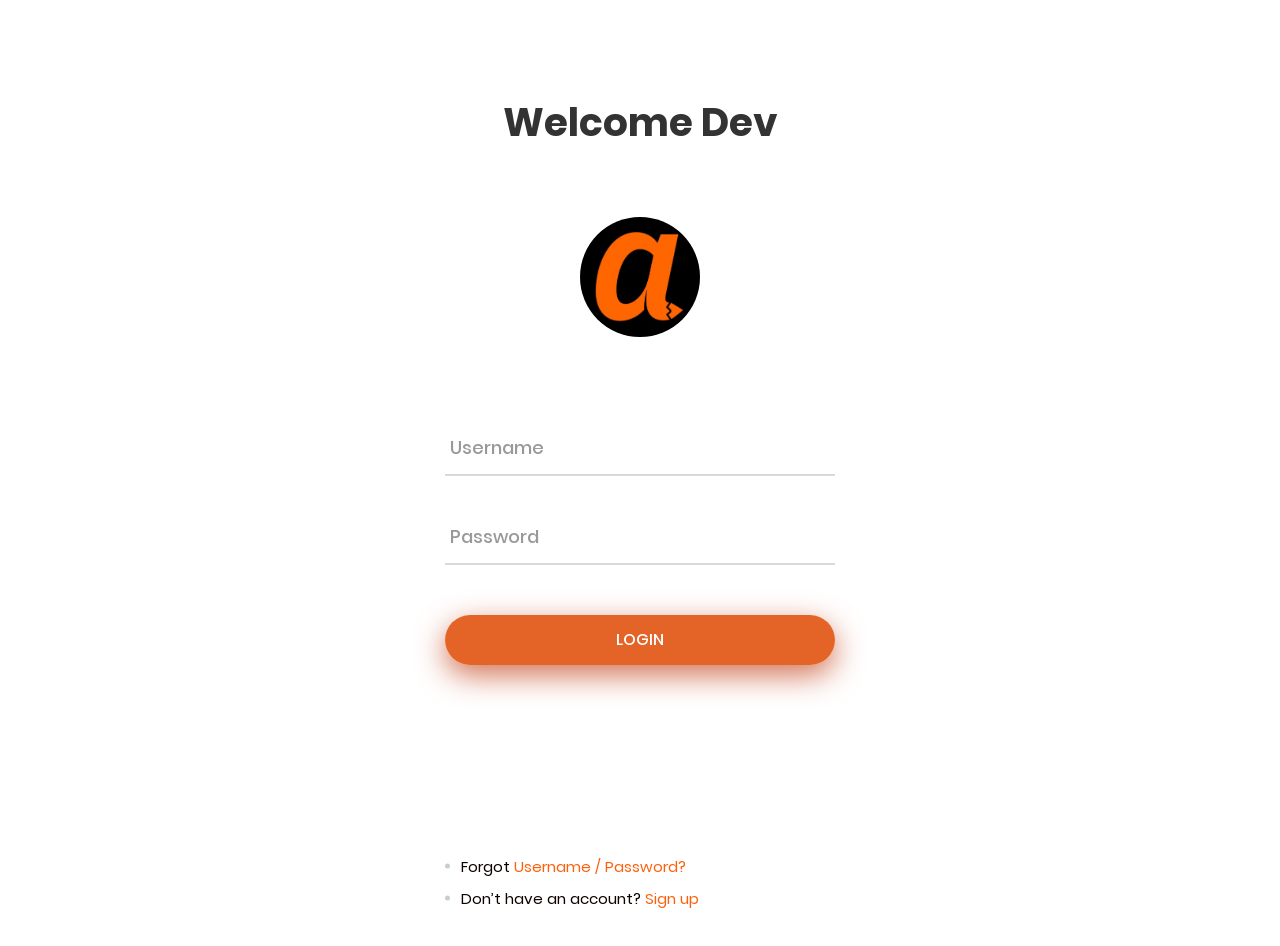
<file: login.html>
<!DOCTYPE html>
<html lang="en">
<head>
	<title>Login V6</title>
	<meta charset="UTF-8">
	<meta name="viewport" content="width=device-width, initial-scale=1">
	<meta name="robots" content="noindex, nofollow">
	<link rel="icon" type="image/png" href="/assets/login/images/icons/favicon.ico"/>

	<link rel="stylesheet" href="/assets/login/css/style.css">
</head>
<body>

	<div class="limiter">
		<div class="container-login100">
			<div class="wrap-login100 p-t-85 p-b-20">
				<form class="login100-form validate-form" action="/login" method="POST">
					<span class="login100-form-title p-b-70">
						Welcome Dev
					</span>
					<span class="login100-form-avatar">
						<img src="/assets/login/images/avatar-01.jpg" alt="AVATAR">
					</span>

					<div class="wrap-input100 validate-input m-t-85 m-b-35" data-validate = "Enter username">
						<input class="input100" type="text" name="username">
						<span class="focus-input100" data-placeholder="Username"></span>
					</div>

					<div class="wrap-input100 validate-input m-b-50" data-validate="Enter password">
						<input class="input100" type="password" name="password">
						<span class="focus-input100" data-placeholder="Password"></span>
					</div>

					<div class="container-login100-form-btn">
						<button class="login100-form-btn">
							Login
						</button>
					</div>

					<ul class="login-more p-t-190">
						<li class="m-b-8">
							<span class="txt1">
								Forgot
							</span>

							<a href="#" class="txt2">
								Username / Password?
							</a>
						</li>

						<li>
							<span class="txt1">
								Don’t have an account?
							</span>

							<a href="#" class="txt2">
								Sign up
							</a>
						</li>
					</ul>
				</form>
			</div>
		</div>
	</div>

		<script src="/assets/login/js/snippet.js"></script>
</body>
</html>
</file>
<file: assets/login/css/style.css>
/* Login_v6 - Colorlib
 * Every style this snippet uses, and nothing else. No framework, no build step.
 */

/* Keeps a host page's framework base styles (Bootstrap's reboot) off this
   snippet: every element starts from the browser default, then this sheet
   styles it. On its own page it changes nothing. */
:where(html) :is(html,body,div,span,p,a,h1,h2,h3,h4,h5,h6,label,input,select,option,optgroup,textarea,button,form,fieldset,legend,ul,ol,li,dl,dt,dd,figure,figcaption,section,article,header,footer,nav,main,aside,strong,b,em,i,small,sub,sup,blockquote,pre,code,picture,progress,output,summary,details,address,abbr,mark), :is(html, body) {
  all: revert;
}
:where(html) input::-webkit-datetime-edit,
:where(html) input::-webkit-datetime-edit-fields-wrapper,
:where(html) input::-webkit-datetime-edit-text,
:where(html) input::-webkit-datetime-edit-month-field,
:where(html) input::-webkit-datetime-edit-day-field,
:where(html) input::-webkit-datetime-edit-year-field {
  all: revert;
}
:where(html) :is(img, svg) {
  vertical-align: revert;
}
:where(html) :is(img, table, thead, tbody, tfoot, tr, th, td, caption, hr, iframe, video) {
  box-sizing: revert;
}
:where(html) img {
  border-style: revert;
}
:where(html) table {
  border-collapse: revert;
  caption-side: revert;
}
:where(html) caption {
  padding-top: revert;
  padding-bottom: revert;
  color: revert;
  text-align: revert;
}
:where(html) th {
  text-align: revert;
}
:where(html) :is(thead, tbody, tfoot, tr, td, th) {
  border-color: revert;
  border-style: revert;
  border-width: revert;
}
:where(html) hr {
  margin: revert;
  color: revert;
  background-color: revert;
  border: revert;
  opacity: revert;
  height: revert;
  overflow: revert;
}

@media print {
  :is(*, html) {
    text-shadow: none !important;
    box-shadow: none !important;
  }
}

:is(*, html) {
  box-sizing: inherit;
}

:is(*, html) {
  margin: 0px;
  padding: 0px;
  box-sizing: border-box;
}

.cl-icon {
  height: 1em;
  width: auto;
  fill: currentColor;
  display: inline-block;
}

@media print {
  ::after,
  ::before {
    text-shadow: none !important;
    box-shadow: none !important;
  }

  a,
  a:visited {
    text-decoration: underline;
  }

  img {
    page-break-inside: avoid;
  }
}

html {
  box-sizing: border-box;
  font-family: sans-serif;
  line-height: 1.15;
  -webkit-text-size-adjust: 100%;
  -ms-text-size-adjust: 100%;
  -ms-overflow-style: scrollbar;
  -webkit-tap-highlight-color: transparent;
}

::after,
::before {
  box-sizing: inherit;
}

@-ms-viewport {
  width: device-width;
}

body {
  margin: 0;
  font-family: -apple-system,BlinkMacSystemFont,"Segoe UI",Roboto,"Helvetica Neue",Arial,sans-serif;
  font-size: 1rem;
  font-weight: 400;
  line-height: 1.5;
  color: #212529;
  background-color: #fff;
}

ul {
  margin-top: 0;
  margin-bottom: 1rem;
}

ul ul {
  margin-bottom: 0;
}

a {
  color: #007bff;
  text-decoration: none;
  background-color: transparent;
  -webkit-text-decoration-skip: objects;
}

a:hover {
  color: #0056b3;
  text-decoration: underline;
}

a:not([href]):not([tabindex]) {
  color: inherit;
  text-decoration: none;
}

a:not([href]):not([tabindex]):focus,
a:not([href]):not([tabindex]):hover {
  color: inherit;
  text-decoration: none;
}

a:not([href]):not([tabindex]):focus {
  outline: 0;
}

img {
  vertical-align: middle;
  border-style: none;
}

a,
button,
input,
label,
textarea {
  -ms-touch-action: manipulation;
  touch-action: manipulation;
}

label {
  display: inline-block;
  margin-bottom: .5rem;
}

button:focus {
  outline: 1px dotted;
  outline: 5px auto -webkit-focus-ring-color;
}

button,
input,
textarea {
  margin: 0;
  font-family: inherit;
  font-size: inherit;
  line-height: inherit;
}

button,
input {
  overflow: visible;
}

button {
  text-transform: none;
}

[type=submit],
button,
html [type=button] {
  -webkit-appearance: button;
}

[type=button]::-moz-focus-inner,
[type=submit]::-moz-focus-inner,
button::-moz-focus-inner {
  padding: 0;
  border-style: none;
}

textarea {
  overflow: auto;
  resize: vertical;
}

::-webkit-file-upload-button {
  font: inherit;
  -webkit-appearance: button;
}

.show>a {
  outline: 0;
}

.p-t-85 {
  padding-top: 85px;
}

.p-t-190 {
  padding-top: 190px;
}

.p-b-20 {
  padding-bottom: 20px;
}

.p-b-70 {
  padding-bottom: 70px;
}

.m-t-85 {
  margin-top: 85px;
}

.m-b-8 {
  margin-bottom: 8px;
}

.m-b-35 {
  margin-bottom: 35px;
}

.m-b-50 {
  margin-bottom: 50px;
}

@font-face {
  font-family: Poppins-Regular;

  src: url('../fonts/Poppins-Regular.woff2') format('woff2');
}

@font-face {
  font-family: Poppins-Medium;

  src: url('../fonts/Poppins-Medium.woff2') format('woff2');
}

@font-face {
  font-family: Poppins-Bold;

  src: url('../fonts/Poppins-Bold.woff2') format('woff2');
}

@font-face {
  font-family: Poppins-SemiBold;

  src: url('../fonts/Poppins-SemiBold.woff2') format('woff2');
}

body,
html {
  height: 100%;
  font-family: Poppins-Regular, sans-serif;
}

a {
  font-family: Poppins-Regular;
  font-size: 14px;
  line-height: 1.7;
  color: #666666;
  margin: 0px;
  transition: all 0.4s;
  -webkit-transition: all 0.4s;
  -o-transition: all 0.4s;
  -moz-transition: all 0.4s;
}

a:focus {
  outline: none !important;
}

a:hover {
  text-decoration: none;
  color: #333333;
}

ul,
li {
  margin: 0px;
  list-style-type: none;
}

input {
  outline: none;
  border: none;
}

textarea {
  outline: none;
  border: none;
}

textarea:focus,
input:focus {
  border-color: transparent !important;
}

input:focus::-webkit-input-placeholder {
  color: transparent;
}

input:focus:-moz-placeholder {
  color: transparent;
}

input:focus::-moz-placeholder {
  color: transparent;
}

input:focus:-ms-input-placeholder {
  color: transparent;
}

textarea:focus::-webkit-input-placeholder {
  color: transparent;
}

textarea:focus:-moz-placeholder {
  color: transparent;
}

textarea:focus::-moz-placeholder {
  color: transparent;
}

textarea:focus:-ms-input-placeholder {
  color: transparent;
}

input::-webkit-input-placeholder {
  color: #adadad;
}

input:-moz-placeholder {
  color: #adadad;
}

input::-moz-placeholder {
  color: #adadad;
}

input:-ms-input-placeholder {
  color: #adadad;
}

textarea::-webkit-input-placeholder {
  color: #adadad;
}

textarea:-moz-placeholder {
  color: #adadad;
}

textarea::-moz-placeholder {
  color: #adadad;
}

textarea:-ms-input-placeholder {
  color: #adadad;
}

button {
  outline: none !important;
  border: none;
  background: transparent;
}

button:hover {
  cursor: pointer;
}

.txt1 {
  font-family: Poppins-Regular;
  font-size: 15px;
  color: #100101;
  line-height: 1.5;
}

.txt2 {
  font-family: Poppins-Regular;
  font-size: 15px;
  color: #fd600b;
  line-height: 1.5;
}

.limiter {
  width: 100%;
  margin: 0 auto;
}

.container-login100 {
  width: 100%;
  min-height: 100vh;
  display: -webkit-box;
  display: -webkit-flex;
  display: -moz-box;
  display: -ms-flexbox;
  display: flex;
  flex-wrap: wrap;
  justify-content: center;
  align-items: center;
  padding: 15px;
  background: #fff;
}

.wrap-login100 {
  width: 390px;
  background: #fff;
}

.login100-form {
  width: 100%;
}

.login100-form-title {
  display: block;
  font-family: Poppins-Bold;
  font-size: 39px;
  color: #333333;
  line-height: 1.2;
  text-align: center;
}

.login100-form-avatar {
  display: block;
  width: 120px;
  height: 120px;
  border-radius: 50%;
  overflow: hidden;
  margin: 0 auto;
}

.login100-form-avatar img {
  width: 100%;
}

.wrap-input100 {
  width: 100%;
  position: relative;
  border-bottom: 2px solid #d9d9d9;
}

.input100 {
  font-family: Poppins-SemiBold;
  font-size: 18px;
  color: #555555;
  line-height: 1.2;
  display: block;
  width: 100%;
  height: 52px;
  background: transparent;
  padding: 0 5px;
}

.focus-input100 {
  position: absolute;
  display: block;
  width: 100%;
  height: 100%;
  top: 0;
  left: 0;
  pointer-events: none;
}

.focus-input100::before {
  content: "";
  display: block;
  position: absolute;
  bottom: -2px;
  left: 0;
  width: 0;
  height: 2px;
  -webkit-transition: all 0.4s;
  -o-transition: all 0.4s;
  -moz-transition: all 0.4s;
  transition: all 0.4s;
  background: #57b846;
}

.focus-input100::after {
  font-family: Poppins-Medium;
  font-size: 18px;
  color: #999999;
  line-height: 1.2;
  content: attr(data-placeholder);
  display: block;
  width: 100%;
  position: absolute;
  top: 15px;
  left: 0px;
  padding-left: 5px;
  -webkit-transition: all 0.4s;
  -o-transition: all 0.4s;
  -moz-transition: all 0.4s;
  transition: all 0.4s;
}

.input100:focus + .focus-input100::after {
  top: -20px;
  font-size: 15px;
}

.input100:focus + .focus-input100::before {
  width: 100%;
}

.has-val.input100 + .focus-input100::after {
  top: -20px;
  font-size: 15px;
}

.has-val.input100 + .focus-input100::before {
  width: 100%;
}

.container-login100-form-btn {
  width: 100%;
  display: -webkit-box;
  display: -webkit-flex;
  display: -moz-box;
  display: -ms-flexbox;
  display: flex;
  flex-wrap: wrap;
  justify-content: center;
}

.login100-form-btn {
  font-family: Poppins-Medium;
  font-size: 16px;
  color: #fff;
  line-height: 1.2;
  text-transform: uppercase;
  display: -webkit-box;
  display: -webkit-flex;
  display: -moz-box;
  display: -ms-flexbox;
  display: flex;
  justify-content: center;
  align-items: center;
  padding: 0 20px;
  width: 100%;
  height: 50px;
  background-color: #e04d08de;
  border-radius: 25px;
  box-shadow: 0 10px 30px 0px rgba(206, 100, 67, 0.905);
  -moz-box-shadow: 0 10px 30px 0px rgba(206, 100, 67, 0.905);
  -webkit-box-shadow: 0 10px 30px 0px rgba(206, 100, 67, 0.905);
  -o-box-shadow: 0 10px 30px 0px rgba(206, 100, 67, 0.905);
  -ms-box-shadow: 0 10px 30px 0px rgba(206, 100, 67, 0.905);
  -webkit-transition: all 0.4s;
  -o-transition: all 0.4s;
  -moz-transition: all 0.4s;
  transition: all 0.4s;
}

.login100-form-btn:hover {
  background-color: #333333;
  box-shadow: 0 10px 30px 0px rgba(51, 51, 51, 0.5);
  -moz-box-shadow: 0 10px 30px 0px rgba(51, 51, 51, 0.5);
  -webkit-box-shadow: 0 10px 30px 0px rgba(51, 51, 51, 0.5);
  -o-box-shadow: 0 10px 30px 0px rgba(51, 51, 51, 0.5);
  -ms-box-shadow: 0 10px 30px 0px rgba(51, 51, 51, 0.5);
}

.validate-input {
  position: relative;
}

.alert-validate::before {
  content: attr(data-validate);
  position: absolute;
  max-width: 70%;
  background-color: #fff;
  border: 1px solid #c80000;
  border-radius: 2px;
  padding: 4px 25px 4px 10px;
  top: 50%;
  -webkit-transform: translateY(-50%);
  -moz-transform: translateY(-50%);
  -ms-transform: translateY(-50%);
  -o-transform: translateY(-50%);
  transform: translateY(-50%);
  right: 0px;
  pointer-events: none;
  font-family: Poppins-Regular;
  color: #c80000;
  font-size: 13px;
  line-height: 1.4;
  text-align: left;
  visibility: hidden;
  opacity: 0;
  -webkit-transition: opacity 0.4s;
  -o-transition: opacity 0.4s;
  -moz-transition: opacity 0.4s;
  transition: opacity 0.4s;
}

.alert-validate::after {
  content: "\f06a";
  font-family: FontAwesome;
  font-size: 16px;
  color: #c80000;
  display: block;
  position: absolute;
  background-color: #fff;
  top: 50%;
  -webkit-transform: translateY(-50%);
  -moz-transform: translateY(-50%);
  -ms-transform: translateY(-50%);
  -o-transform: translateY(-50%);
  transform: translateY(-50%);
  right: 5px;
}

.alert-validate:hover:before {
  visibility: visible;
  opacity: 1;
}

@media (max-width: 992px) {
  .alert-validate::before {
    visibility: visible;
    opacity: 1;
  }
}

.login-more li {
  position: relative;
  padding-left: 16px;
}

.login-more li::before {
  content: "";
  display: block;
  position: absolute;
  width: 5px;
  height: 5px;
  border-radius: 50%;
  background-color: #cccccc;
  top: 45%;
  -webkit-transform: translateY(-50%);
  -moz-transform: translateY(-50%);
  -ms-transform: translateY(-50%);
  -o-transform: translateY(-50%);
  transform: translateY(-50%);
  left: 0;
}

@font-face { font-family: 'FontAwesome'; src: url('../fonts/fontawesome-webfont-subset.woff2') format('woff2'); font-display: block; }
</file>
